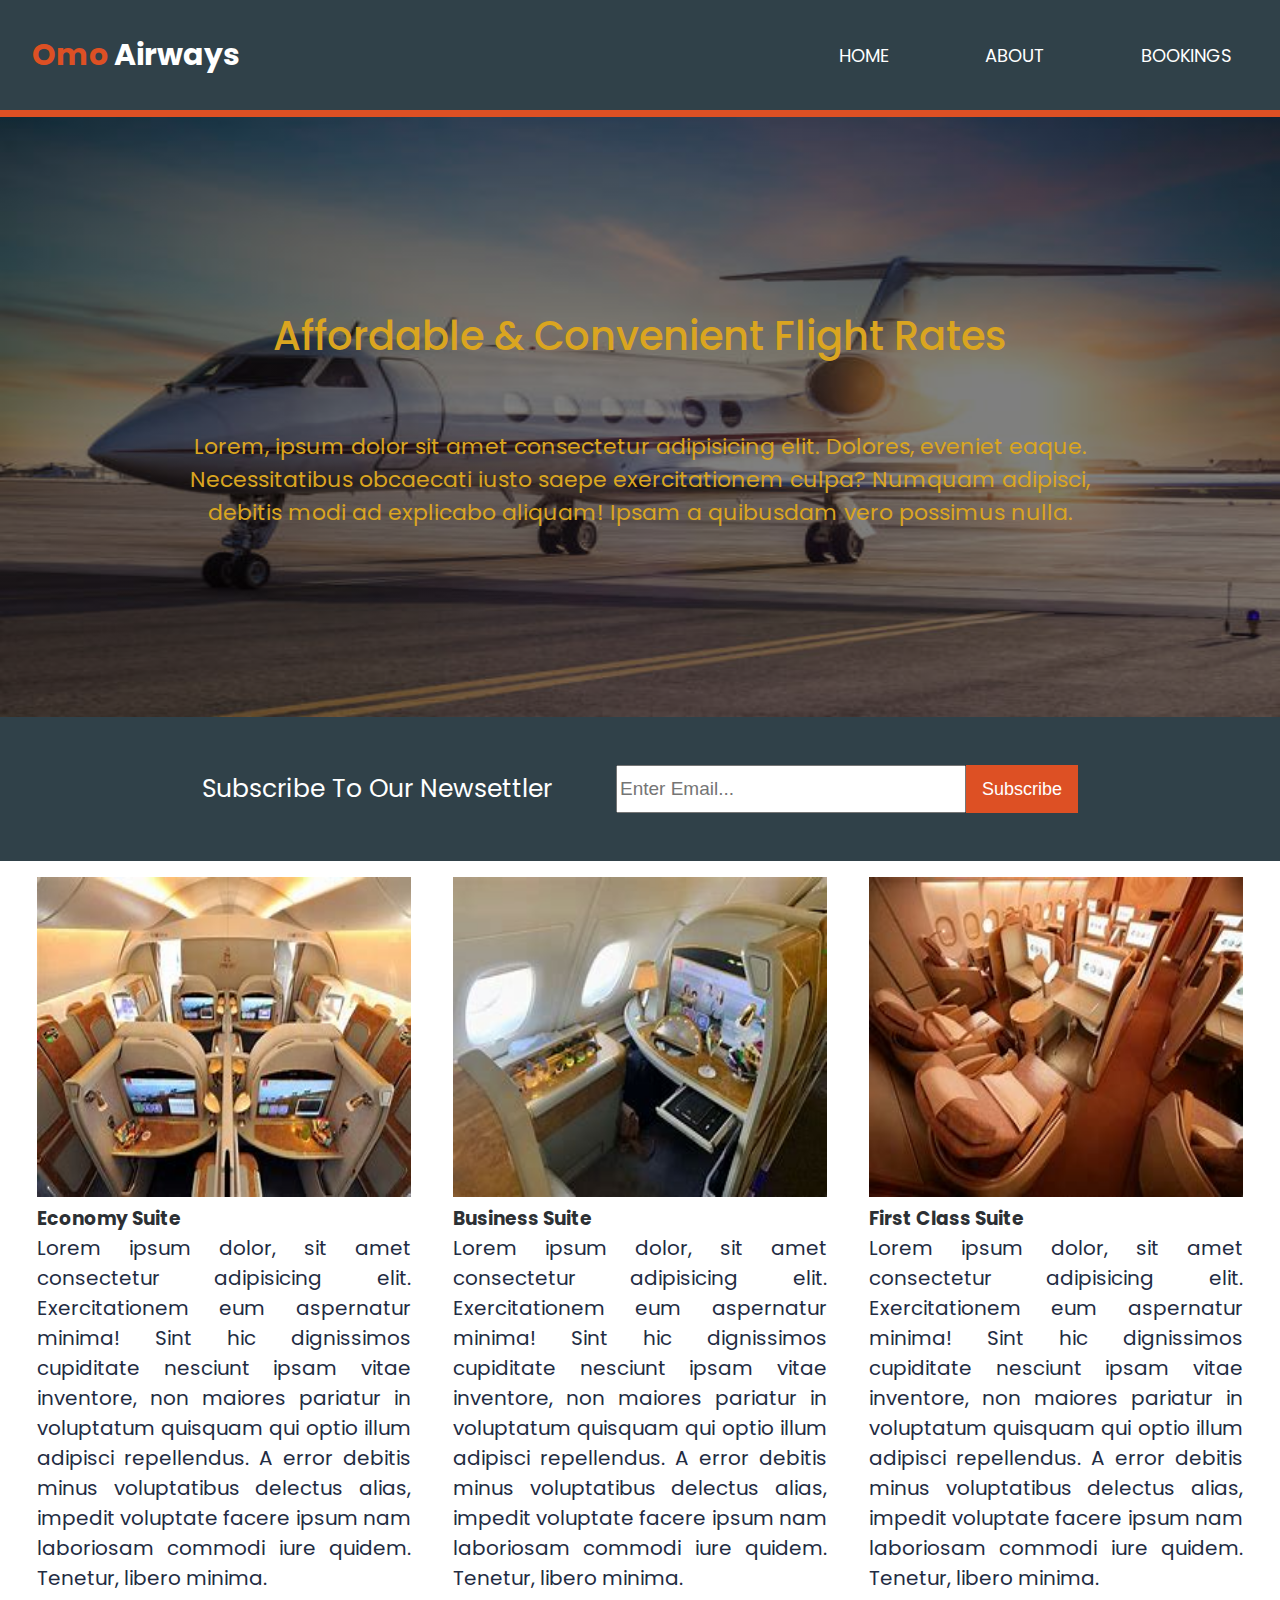
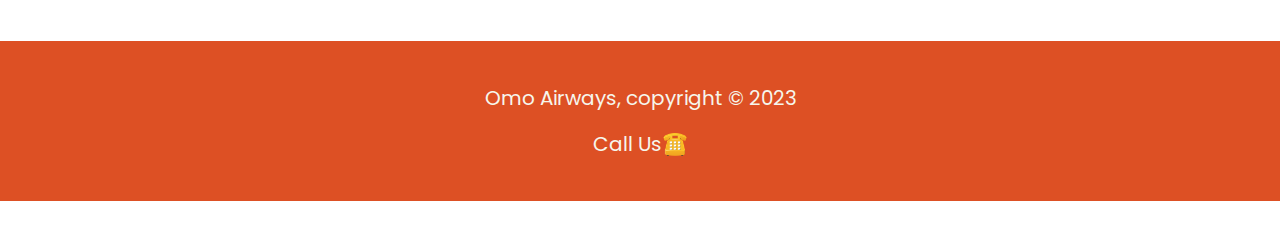
<file: index.html>
<!DOCTYPE html>
<html lang="en">
  <head>
    <meta charset="UTF-8" />
    <meta http-equiv="X-UA-Compatible" content="IE=edge" />
    <meta name="viewport" content="width=device-width, initial-scale=1.0" />
    <link rel="stylesheet" href="css/main.css" />
    <title>Aircraft Website</title>
  </head>
  <body>
    <header>
      <div class="main_header">
        <h1><span>Omo</span> Airways</h1>
        <img
          id="image"
          src="./image/icons8-menu-rounded-30.png"
          width="40px"
          alt=""
        />
      </div>
      <nav>
        <ul class="menu">
          <li onclick="location.href ='index.html';">HOME</li>
          <li onclick="location.href='about.html'">ABOUT</li>
          <li onclick="location.href='booking.html'">BOOKINGS</li>
        </ul>
      </nav>
    </header>
    <div class="aircraft">
      <p class="leadPara">Affordable & Convenient Flight Rates</p>
      <p class="belowPara">
        Lorem, ipsum dolor sit amet consectetur adipisicing elit. Dolores,
        eveniet eaque. Necessitatibus obcaecati iusto saepe exercitationem
        culpa? Numquam adipisci, debitis modi ad explicabo aliquam! Ipsam a
        quibusdam vero possimus nulla.
      </p>
    </div>
    <div class="subscribeHeader">
      <p>Subscribe To Our Newsettler</p>
      <fieldset>
        <input type="email" placeholder="Enter Email..." maxlength="50" />
        <button type="submit">Subscribe</button>
      </fieldset>
    </div>
    <article class="homeArticle">
      <div class="homearticleChildren">
        <img src="./image/OIP (1).jpeg" alt="" />
        <h3>Economy Suite</h3>
        <p>
          Lorem ipsum dolor, sit amet consectetur adipisicing elit.
          Exercitationem eum aspernatur minima! Sint hic dignissimos cupiditate
          nesciunt ipsam vitae inventore, non maiores pariatur in voluptatum
          quisquam qui optio illum adipisci repellendus. A error debitis minus
          voluptatibus delectus alias, impedit voluptate facere ipsum nam
          laboriosam commodi iure quidem. Tenetur, libero minima.
        </p>
      </div>
      <div class="homearticleChildren">
        <img src="./image/OIP.jpeg" alt="" />
        <h3>Business Suite</h3>
        <p>
          Lorem ipsum dolor, sit amet consectetur adipisicing elit.
          Exercitationem eum aspernatur minima! Sint hic dignissimos cupiditate
          nesciunt ipsam vitae inventore, non maiores pariatur in voluptatum
          quisquam qui optio illum adipisci repellendus. A error debitis minus
          voluptatibus delectus alias, impedit voluptate facere ipsum nam
          laboriosam commodi iure quidem. Tenetur, libero minima.
        </p>
      </div>
      <div class="homearticleChildren">
        <img src="./image/download.jpeg" alt="" />
        <h3>First Class Suite</h3>
        <p>
          Lorem ipsum dolor, sit amet consectetur adipisicing elit.
          Exercitationem eum aspernatur minima! Sint hic dignissimos cupiditate
          nesciunt ipsam vitae inventore, non maiores pariatur in voluptatum
          quisquam qui optio illum adipisci repellendus. A error debitis minus
          voluptatibus delectus alias, impedit voluptate facere ipsum nam
          laboriosam commodi iure quidem. Tenetur, libero minima.
        </p>
      </div>
    </article>
    <footer>
      Omo Airways, copyright &copy 2023
      <a href="tel:+2347066156225"
        >Call Us <img src="./image/icons8-rotary-phone-48.png" alt=""
      /></a>
    </footer>

    <script src="js/index.js"></script>
  </body>
</html>
</file>
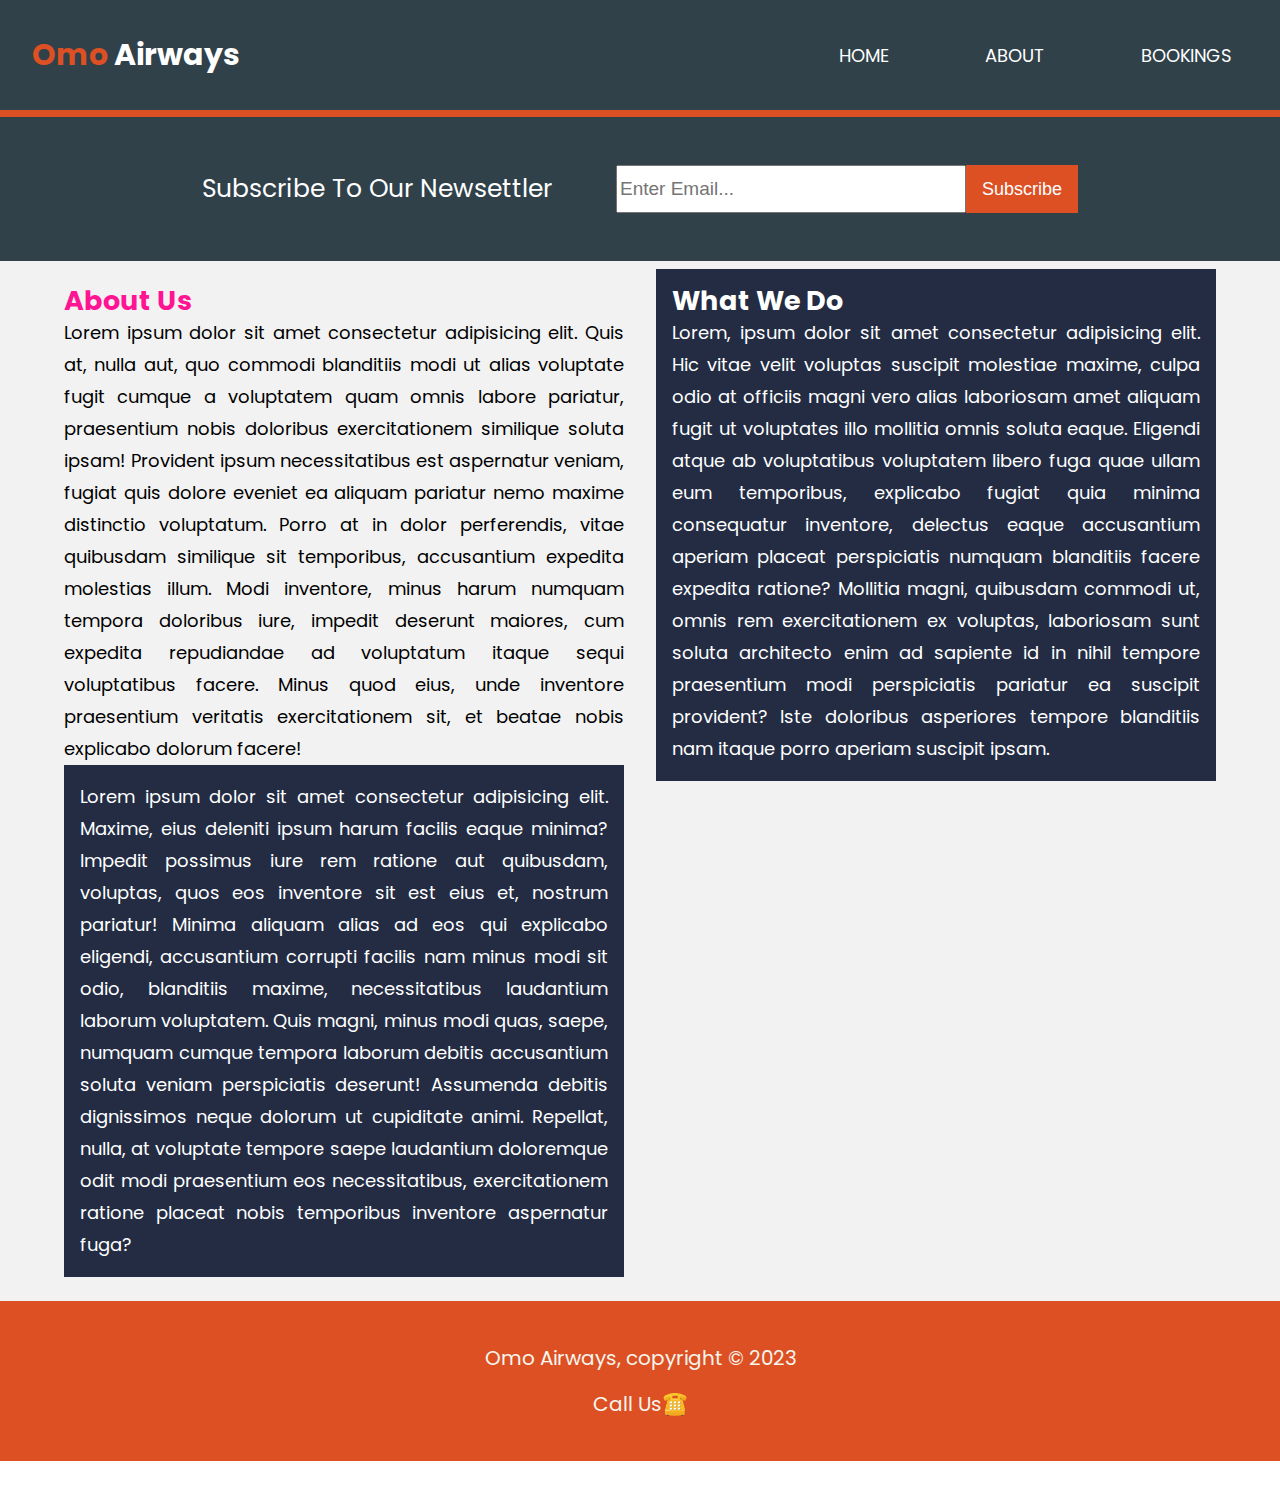
<file: about.html>
<!DOCTYPE html>
<html lang="en">
  <head>
    <meta charset="UTF-8" />
    <meta http-equiv="X-UA-Compatible" content="IE=edge" />
    <meta name="viewport" content="width=device-width, initial-scale=1.0" />
    <link rel="stylesheet" href="css/main.css" />

    <title>About page</title>
  </head>
  <body>
    <header>
      <div class="main_header">
        <h1><span>Omo</span> Airways</h1>
        <img
          id="image"
          src="./image/icons8-menu-rounded-30.png"
          width="40px"
          alt=""
        />
      </div>
      <nav>
        <ul class="menu">
          <li onclick="location.href ='index.html';">HOME</li>
          <li onclick="location.href='about.html'">ABOUT</li>
          <li onclick="location.href='booking.html'">BOOKINGS</li>
        </ul>
      </nav>
    </header>
    <div class="subscribeHeader">
      <p>Subscribe To Our Newsettler</p>
      <fieldset>
        <input type="email" placeholder="Enter Email..." />
        <button type="submit">Subscribe</button>
      </fieldset>
    </div>
    <div class="aboutUs">
      <div class="aboutChildren">
        <h2 class="aboutheading">About Us</h2>
        <p>
          Lorem ipsum dolor sit amet consectetur adipisicing elit. Quis at,
          nulla aut, quo commodi blanditiis modi ut alias voluptate fugit cumque
          a voluptatem quam omnis labore pariatur, praesentium nobis doloribus
          exercitationem similique soluta ipsam! Provident ipsum necessitatibus
          est aspernatur veniam, fugiat quis dolore eveniet ea aliquam pariatur
          nemo maxime distinctio voluptatum. Porro at in dolor perferendis,
          vitae quibusdam similique sit temporibus, accusantium expedita
          molestias illum. Modi inventore, minus harum numquam tempora doloribus
          iure, impedit deserunt maiores, cum expedita repudiandae ad voluptatum
          itaque sequi voluptatibus facere. Minus quod eius, unde inventore
          praesentium veritatis exercitationem sit, et beatae nobis explicabo
          dolorum facere!
        </p>
        <p class="separateBG">
          Lorem ipsum dolor sit amet consectetur adipisicing elit. Maxime, eius
          deleniti ipsum harum facilis eaque minima? Impedit possimus iure rem
          ratione aut quibusdam, voluptas, quos eos inventore sit est eius et,
          nostrum pariatur! Minima aliquam alias ad eos qui explicabo eligendi,
          accusantium corrupti facilis nam minus modi sit odio, blanditiis
          maxime, necessitatibus laudantium laborum voluptatem. Quis magni,
          minus modi quas, saepe, numquam cumque tempora laborum debitis
          accusantium soluta veniam perspiciatis deserunt! Assumenda debitis
          dignissimos neque dolorum ut cupiditate animi. Repellat, nulla, at
          voluptate tempore saepe laudantium doloremque odit modi praesentium
          eos necessitatibus, exercitationem ratione placeat nobis temporibus
          inventore aspernatur fuga?
        </p>
      </div>
      <div class="aboutChildren separateBG aboutChildren11">
        <h2>What We Do</h2>
        <p>
          Lorem, ipsum dolor sit amet consectetur adipisicing elit. Hic vitae
          velit voluptas suscipit molestiae maxime, culpa odio at officiis magni
          vero alias laboriosam amet aliquam fugit ut voluptates illo mollitia
          omnis soluta eaque. Eligendi atque ab voluptatibus voluptatem libero
          fuga quae ullam eum temporibus, explicabo fugiat quia minima
          consequatur inventore, delectus eaque accusantium aperiam placeat
          perspiciatis numquam blanditiis facere expedita ratione? Mollitia
          magni, quibusdam commodi ut, omnis rem exercitationem ex voluptas,
          laboriosam sunt soluta architecto enim ad sapiente id in nihil tempore
          praesentium modi perspiciatis pariatur ea suscipit provident? Iste
          doloribus asperiores tempore blanditiis nam itaque porro aperiam
          suscipit ipsam.
        </p>
      </div>
    </div>
    <footer>
      Omo Airways, copyright &copy 2023
      <a href="tel:+2347066156225"
        >Call Us <img src="./image/icons8-rotary-phone-48.png" alt="" />
      </a>
    </footer>

    <script src="js/index.js"></script>
  </body>
</html>
</file>
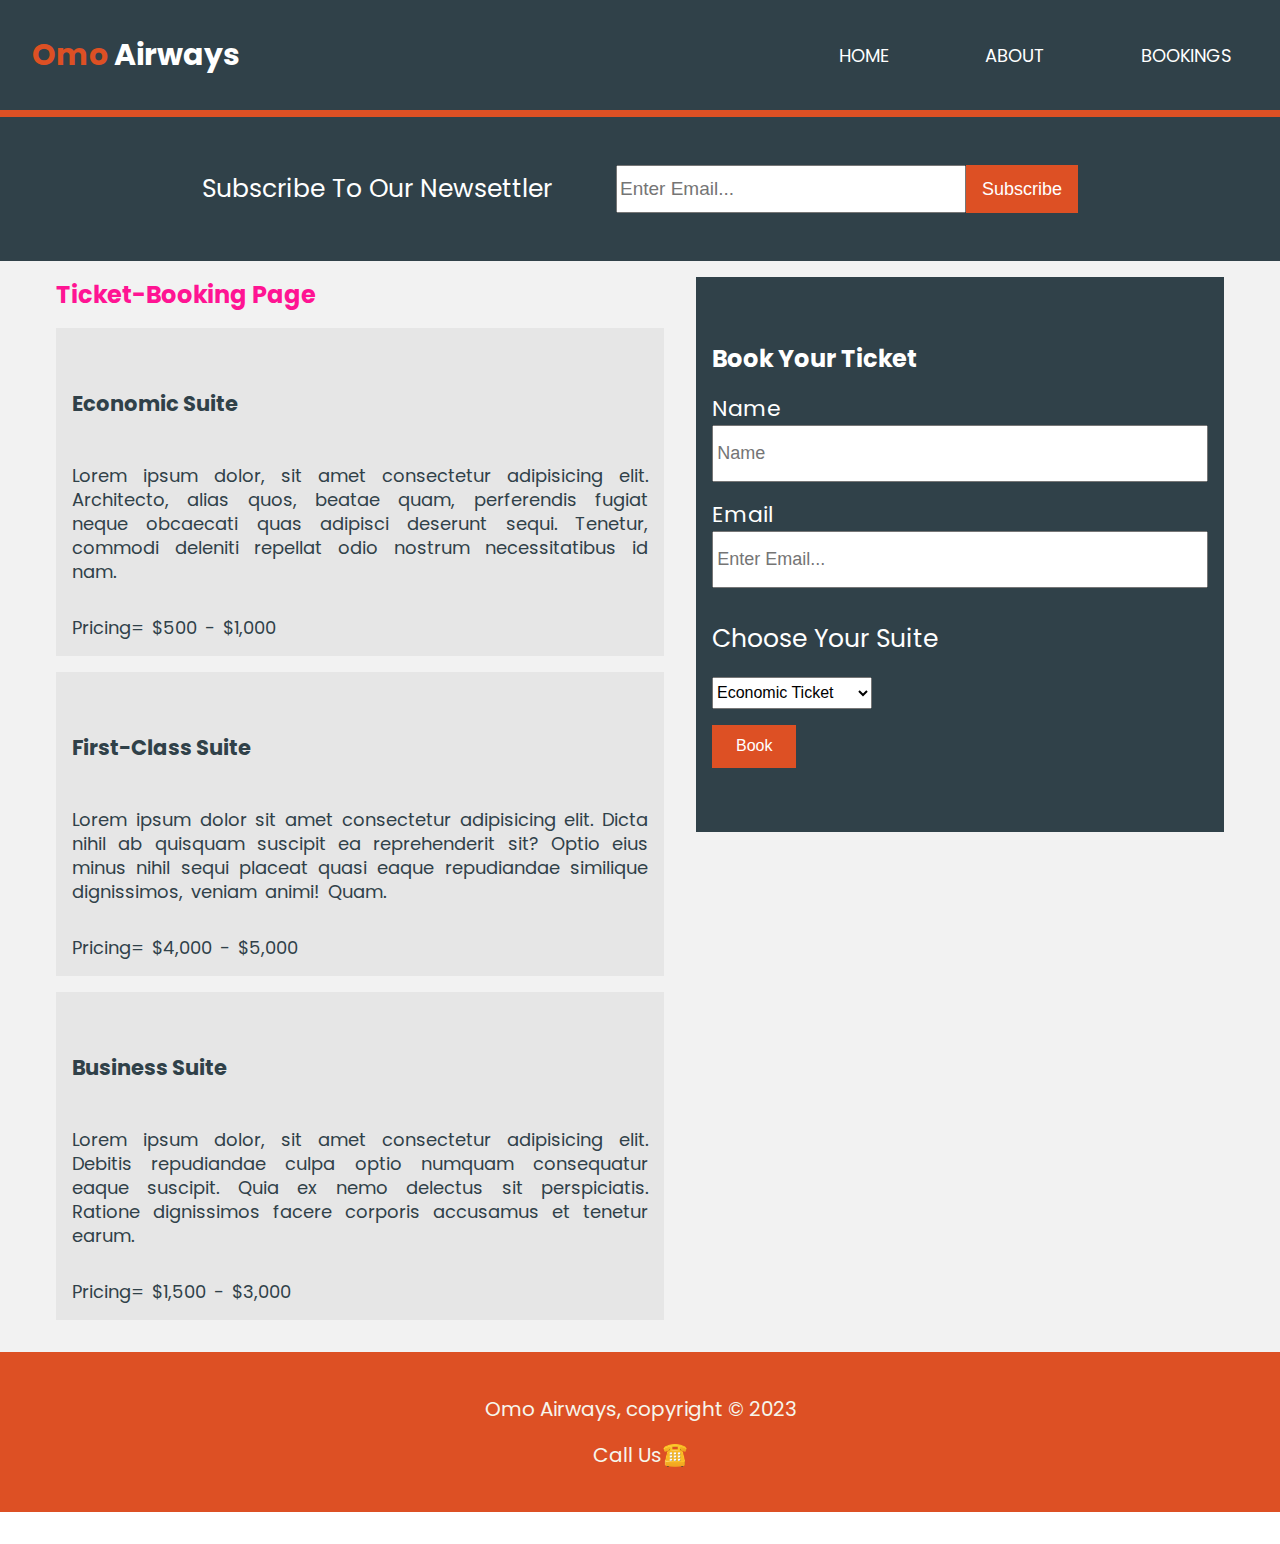
<file: booking.html>
<!DOCTYPE html>
<html lang="en">
  <head>
    <meta charset="UTF-8" />
    <meta http-equiv="X-UA-Compatible" content="IE=edge" />
    <meta name="viewport" content="width=device-width, initial-scale=1.0" />
    <link rel="stylesheet" href="css/main.css" />
    <title>Booking Page</title>
  </head>
  <body>
    <header>
      <div class="main_header">
        <h1><span>Omo</span> Airways</h1>
        <img
          id="image"
          src="./image/icons8-menu-rounded-30.png"
          width="40px"
          alt=""
        />
      </div>
      <nav>
        <ul class="menu">
          <li onclick="location.href ='index.html';">HOME</li>
          <li onclick="location.href='about.html'">ABOUT</li>
          <li onclick="location.href='booking.html'">BOOKINGS</li>
        </ul>
      </nav>
    </header>
    <div class="subscribeHeader">
      <p>Subscribe To Our Newsettler</p>
      <fieldset>
        <input type="email" placeholder="Enter Email..." maxlength="50" />
        <button type="submit">Subscribe</button>
      </fieldset>
    </div>
    <div class="booking">
      <div class="bookingChildOne">
        <h2>Ticket-Booking Page</h2>
        <div class="childOneChildren">
          <h3>Economic Suite</h3>
          <p>
            Lorem ipsum dolor, sit amet consectetur adipisicing elit.
            Architecto, alias quos, beatae quam, perferendis fugiat neque
            obcaecati quas adipisci deserunt sequi. Tenetur, commodi deleniti
            repellat odio nostrum necessitatibus id nam.
          </p>
          <p class="price">Pricing= $500 - $1,000</p>
        </div>
        <div class="childOneChildren">
          <h3>First-Class Suite</h3>
          <p>
            Lorem ipsum dolor sit amet consectetur adipisicing elit. Dicta nihil
            ab quisquam suscipit ea reprehenderit sit? Optio eius minus nihil
            sequi placeat quasi eaque repudiandae similique dignissimos, veniam
            animi! Quam.
          </p>
          <p class="price">Pricing= $4,000 - $5,000</p>
        </div>
        <div class="childOneChildren">
          <h3>Business Suite</h3>
          <p>
            Lorem ipsum dolor, sit amet consectetur adipisicing elit. Debitis
            repudiandae culpa optio numquam consequatur eaque suscipit. Quia ex
            nemo delectus sit perspiciatis. Ratione dignissimos facere corporis
            accusamus et tenetur earum.
          </p>
          <p class="price">Pricing= $1,500 - $3,000</p>
        </div>
      </div>
      <div class="bookingChildTwo">
        <form action="">
          <h2>Book Your Ticket</h2>
          <label for="name"
            >Name<input type="text" id="name" placeholder="Name" required
          /></label>
          <label for="email"
            >Email
            <input
              type="email"
              id="email"
              placeholder="Enter Email..."
              required
          /></label>
          <label for="bookingOption">
            <p>Choose Your Suite</p>
            <select name="bookingOption" id="bookingOption">
              <option value="economic">Economic Ticket</option>
              <option value="first-class">First-Class Ticket</option>
              <option value="business">Business Ticket</option>
            </select>
          </label>

          <br />
          <button type="submit">Book</button>
        </form>
      </div>
    </div>
    <footer>
      Omo Airways, copyright &copy 2023
      <a href="tel:+2347066156225"
        >Call Us <img src="./image/icons8-rotary-phone-48.png" alt=""
      /></a>
    </footer>

    <script src="js/index.js"></script>
  </body>
</html>
</file>
<file: css/main.css>
@import url("https://fonts.googleapis.com/css2?family=Poppins:ital,wght@0,100;0,200;0,300;0,400;0,500;0,600;0,700;0,800;0,900;1,100;1,200;1,300;1,400;1,500;1,600;1,700;1,800;1,900&display=swap");
header {
  background: #304149;
  border-bottom: 7px solid #dd5024;
}
header .main_header {
  width: 100%;
  display: -webkit-box;
  display: -ms-flexbox;
  display: flex;
  -webkit-box-pack: justify;
      -ms-flex-pack: justify;
          justify-content: space-between;
  padding: 2rem;
}
header .main_header h1 {
  color: #fff;
  font-size: 23px;
}
header .main_header h1 span {
  color: #dd5024;
}
header .main_header #image {
  width: 35px;
}
header nav ul {
  list-style-type: none;
  display: none;
  text-align: center;
  padding: 0.5rem 0;
  color: #fff;
}
header nav ul li {
  padding: 1rem 0;
  width: 100%;
  font-size: 13px;
}
header nav ul li:hover,
header nav ul li:active,
header nav ul li:after {
  opacity: 0.6;
  background-color: rgba(255, 255, 255, 0.04);
}

@media (min-width: 769px) {
  header {
    background: #304149;
    display: -webkit-box;
    display: -ms-flexbox;
    display: flex;
    -webkit-box-orient: horizontal;
    -webkit-box-direction: normal;
        -ms-flex-direction: row;
            flex-direction: row;
    -webkit-box-align: center;
        -ms-flex-align: center;
            align-items: center;
    -webkit-box-pack: justify;
        -ms-flex-pack: justify;
            justify-content: space-between;
  }
  header .main_header {
    display: -webkit-box;
    display: -ms-flexbox;
    display: flex;
    width: -webkit-fit-content;
    width: -moz-fit-content;
    width: fit-content;
  }
  header .main_header h1 {
    font-size: 30px;
  }
  header .main_header #image {
    display: none;
  }
  header nav ul {
    list-style-type: none;
    display: -webkit-box;
    display: -ms-flexbox;
    display: flex;
    text-align: center;
    padding: 0.5rem 0;
  }
  header nav ul li {
    padding: 1rem 2rem;
    border-radius: 10px;
    margin: 0 1rem;
    cursor: pointer;
    font-size: 18px;
  }
  header nav ul li:hover,
  header nav ul li:active,
  header nav ul li:after {
    opacity: 0.6;
    background-color: rgba(255, 255, 255, 0.04);
  }
}
@media (min-width: 577px) and (max-width: 768px) {
  header {
    width: 100%;
    background: #304149;
    display: -webkit-box;
    display: -ms-flexbox;
    display: flex;
    -webkit-box-orient: horizontal;
    -webkit-box-direction: normal;
        -ms-flex-direction: row;
            flex-direction: row;
    padding: 0 1.5rem;
    -webkit-box-align: center;
        -ms-flex-align: center;
            align-items: center;
  }
  header .main_header {
    max-width: 100%;
    display: -webkit-box;
    display: -ms-flexbox;
    display: flex;
    -webkit-box-pack: justify;
        -ms-flex-pack: justify;
            justify-content: space-between;
    padding: 2rem 0;
  }
  header .main_header h1 {
    font-size: 25px;
  }
  header .main_header #image {
    display: none;
  }
  header nav ul {
    list-style-type: none;
    display: -webkit-box;
    display: -ms-flexbox;
    display: flex;
    text-align: center;
    padding: 0.5rem 0;
  }
  header nav ul li {
    padding: 0.5rem 0.8rem;
    border-radius: 10px;
    margin: 0 0.5rem;
    cursor: pointer;
    font-size: 15px;
  }
  header nav ul li:hover,
  header nav ul li:active,
  header nav ul li:after {
    opacity: 0.6;
    background-color: rgba(255, 255, 255, 0.04);
  }
}
.aircraft {
  display: -webkit-box;
  display: -ms-flexbox;
  display: flex;
  -webkit-box-orient: vertical;
  -webkit-box-direction: normal;
      -ms-flex-direction: column;
          flex-direction: column;
  -webkit-box-align: center;
      -ms-flex-align: center;
          align-items: center;
  -webkit-box-pack: center;
      -ms-flex-pack: center;
          justify-content: center;
  background: -webkit-gradient(linear, left top, left bottom, from(rgba(0, 0, 0, 0.5))), url(../image/aircraft.jpg);
  background: linear-gradient(to bottom, rgba(0, 0, 0, 0.5) 0%), url(../image/aircraft.jpg);
  background-repeat: no-repeat;
  width: 100%;
  height: 400px;
  background-repeat: no-repeat;
  color: #f3eae3;
  text-align: center;
  padding: 0 1rem;
  color: goldenrod;
}
.aircraft .leadPara {
  font-size: 23px;
  font-weight: 500;
  margin-bottom: 3rem;
}
.aircraft .belowpara {
  font-size: 18px;
  font-size: 14px;
}

.homeArticle {
  width: 100%;
  padding: 1rem;
}
.homeArticle .homearticleChildren {
  margin-bottom: 2rem;
  text-align: justify;
  width: 100%;
  color: #2c3034;
}
.homeArticle .homearticleChildren img {
  width: 100%;
}

@media (min-width: 769px) {
  .aircraft {
    display: -webkit-box;
    display: -ms-flexbox;
    display: flex;
    -webkit-box-orient: vertical;
    -webkit-box-direction: normal;
        -ms-flex-direction: column;
            flex-direction: column;
    -webkit-box-align: center;
        -ms-flex-align: center;
            align-items: center;
    -webkit-box-pack: center;
        -ms-flex-pack: center;
            justify-content: center;
    background: -webkit-gradient(linear, left top, left bottom, from(rgba(0, 0, 0, 0.5))), url(../image/aircraft.jpg);
    background: linear-gradient(to bottom, rgba(0, 0, 0, 0.5) 0%), url(../image/aircraft.jpg);
    background-repeat: no-repeat;
    width: 100% 100%;
    height: 600px;
    background-repeat: no-repeat;
    background-size: 100% 100%;
    color: #f3eae3;
    text-align: center;
    padding: 0 10rem;
    color: goldenrod;
  }
  .aircraft .leadPara {
    font-size: 40px;
    font-weight: 500;
    margin-bottom: 4rem;
  }
  .aircraft .belowPara {
    font-size: 22px;
  }
}
@media (min-width: 769px) {
  .homeArticle {
    width: 100%;
    padding: 1rem;
    display: -webkit-box;
    display: -ms-flexbox;
    display: flex;
    -ms-flex-pack: distribute;
        justify-content: space-around;
  }
  .homeArticle .homearticleChildren {
    margin-bottom: 2rem;
    text-align: justify;
    width: 30%;
  }
  .homeArticle .homearticleChildren img {
    width: 100%;
    height: 20rem;
  }
  .homeArticle .homearticleChildren p {
    font-size: 20px;
    color: #232c43;
  }
}
@media (min-width: 577px) and (max-width: 769px) {
  .aircraft {
    display: -webkit-box;
    display: -ms-flexbox;
    display: flex;
    -webkit-box-orient: vertical;
    -webkit-box-direction: normal;
        -ms-flex-direction: column;
            flex-direction: column;
    -webkit-box-align: center;
        -ms-flex-align: center;
            align-items: center;
    -webkit-box-pack: center;
        -ms-flex-pack: center;
            justify-content: center;
    background: -webkit-gradient(linear, left top, left bottom, from(rgba(0, 0, 0, 0.5))), url(../image/aircraft.jpg);
    background: linear-gradient(to bottom, rgba(0, 0, 0, 0.5) 0%), url(../image/aircraft.jpg);
    background-repeat: no-repeat;
    width: 100% 100%;
    height: 400px;
    background-repeat: no-repeat;
    background-size: 100% 100%;
    color: #f3eae3;
    text-align: center;
    padding: 0 1rem;
    color: goldenrod;
  }
  .aircraft .leadPara {
    font-size: 40px;
    font-weight: 500;
    margin-bottom: 2rem;
    font-size: 25px;
  }
  .aircraft .belowPara {
    font-size: 17px;
  }
}
@media (min-width: 577px) and (max-width: 769px) {
  .homeArticle {
    width: 100%;
    padding: 2rem 0;
    display: -webkit-box;
    display: -ms-flexbox;
    display: flex;
    -webkit-box-orient: vertical;
    -webkit-box-direction: normal;
        -ms-flex-direction: column;
            flex-direction: column;
    -webkit-box-pack: center;
        -ms-flex-pack: center;
            justify-content: center;
    -webkit-box-align: center;
        -ms-flex-align: center;
            align-items: center;
  }
  .homeArticle .homearticleChildren {
    margin-bottom: 2rem;
    text-align: justify;
    width: 80%;
  }
  .homeArticle .homearticleChildren img {
    width: 100%;
    height: 16rem;
  }
  .homeArticle .homearticleChildren p {
    color: #232c43;
    font-size: 14px;
  }
}
.subscribeHeader {
  padding: 1rem 0;
  background-color: #304149;
  text-align: center;
}
.subscribeHeader p {
  color: #fff;
  font-size: 20px;
  font-weight: 400;
  margin: 1rem 0;
}
.subscribeHeader fieldset {
  display: -webkit-box;
  display: -ms-flexbox;
  display: flex;
  border: none;
  -webkit-box-pack: center;
      -ms-flex-pack: center;
          justify-content: center;
  height: 2.8rem;
  font-size: 18px;
}
.subscribeHeader fieldset input {
  padding: 0.5rem 2px;
  width: 250px;
  outline: none;
}
.subscribeHeader fieldset button {
  background-color: #dd5024;
  padding: 0.4rem 1rem;
  color: #fff;
  border: none;
  font-size: 16px;
}

@media (min-width: 577px) and (min-width: 769px) {
  .subscribeHeader {
    padding: 2rem 0;
    background-color: #304149;
    -webkit-box-align: center;
        -ms-flex-align: center;
            align-items: center;
    -webkit-box-pack: center;
        -ms-flex-pack: center;
            justify-content: center;
    display: -webkit-box;
    display: -ms-flexbox;
    display: flex;
    gap: 4rem;
  }
  .subscribeHeader p {
    color: #fff;
    font-size: 25px;
    font-weight: 400;
    height: 3rem;
    display: -webkit-box;
    display: -ms-flexbox;
    display: flex;
    -webkit-box-align: center;
        -ms-flex-align: center;
            align-items: center;
  }
  .subscribeHeader fieldset {
    display: -webkit-box;
    display: -ms-flexbox;
    display: flex;
    border: none;
    height: 3rem;
  }
  .subscribeHeader fieldset input {
    padding: 0.5rem 2px;
    width: 350px;
    outline: none;
    font-size: 19px;
  }
  .subscribeHeader fieldset button {
    background-color: #dd5024;
    padding: 0.4rem 1rem;
    color: #fff;
    border: none;
    font-size: 18px;
    cursor: pointer;
  }
  .subscribeHeader fieldset button:hover {
    opacity: 0.9;
    background-color: rgb(241, 103, 37);
  }
}
@media (min-width: 577px) and (max-width: 768px) {
  .subscribeHeader {
    padding: 2rem 0;
    background-color: #304149;
    -webkit-box-align: center;
        -ms-flex-align: center;
            align-items: center;
    -webkit-box-pack: center;
        -ms-flex-pack: center;
            justify-content: center;
    display: -webkit-box;
    display: -ms-flexbox;
    display: flex;
    gap: 4rem;
  }
  .subscribeHeader p {
    color: #fff;
    font-size: 20px;
    font-weight: 300;
    height: 3rem;
    display: -webkit-box;
    display: -ms-flexbox;
    display: flex;
    -webkit-box-align: center;
        -ms-flex-align: center;
            align-items: center;
  }
  .subscribeHeader fieldset {
    display: -webkit-box;
    display: -ms-flexbox;
    display: flex;
    border: none;
    height: 3rem;
  }
  .subscribeHeader fieldset input {
    padding: 0.5rem 2px;
    width: 300px;
    outline: none;
    font-size: 19px;
  }
  .subscribeHeader fieldset button {
    background-color: #dd5024;
    padding: 0.4rem 1rem;
    color: #fff;
    border: none;
    font-size: 18px;
    cursor: pointer;
  }
  .subscribeHeader fieldset button:hover {
    opacity: 0.9;
    background-color: rgb(241, 103, 37);
  }
}
.aboutUs {
  width: 100%;
  background-color: #f2f2f2;
  padding: 0.5rem;
  display: -webkit-box;
  display: -ms-flexbox;
  display: flex;
  -webkit-box-orient: vertical;
  -webkit-box-direction: normal;
      -ms-flex-direction: column;
          flex-direction: column;
}
.aboutUs .aboutChildren {
  width: 100%;
  padding: 1rem 0;
  font-size: 15px;
  text-align: justify;
  line-height: 1.5rem;
}
.aboutUs .aboutChildren .aboutheading {
  color: deeppink;
}
.aboutUs .separateBG {
  background-color: #232c43;
  color: #fff;
  padding: 1rem;
}

@media (min-width: 769px) {
  .aboutUs {
    background-color: #f2f2f2;
    width: 100%;
    padding: 0.5rem 1rem;
    display: -webkit-box;
    display: -ms-flexbox;
    display: flex;
    -webkit-box-orient: horizontal;
    -webkit-box-direction: normal;
        -ms-flex-direction: row;
            flex-direction: row;
    gap: 2rem;
    -ms-flex-direction: center;
        flex-direction: center;
    -webkit-box-pack: center;
        -ms-flex-pack: center;
            justify-content: center;
  }
  .aboutUs .aboutChildren {
    width: 35rem;
    padding: 1rem 0;
    font-size: 18px;
    text-align: justify;
    line-height: 2rem;
  }
  .aboutUs .aboutChildren .aboutheading {
    color: deeppink;
  }
  .aboutUs .separateBG {
    background-color: #232c43;
    color: #fff;
    padding: 1rem;
  }
  .aboutUs .aboutChildren11 {
    height: -webkit-fit-content;
    height: -moz-fit-content;
    height: fit-content;
  }
}
@media (min-width: 577px) and (max-width: 768px) {
  .aboutUs {
    background-color: #f2f2f2;
    width: 100%;
    padding: 0.5rem 1rem;
    display: -webkit-box;
    display: -ms-flexbox;
    display: flex;
    -webkit-box-orient: horizontal;
    -webkit-box-direction: normal;
        -ms-flex-direction: row;
            flex-direction: row;
    gap: 1rem;
  }
  .aboutUs .aboutChildren {
    width: 30rem;
    padding: 1rem 0;
    font-size: 15px;
    text-align: justify;
    line-height: 1.5rem;
  }
  .aboutUs .aboutChildren .aboutheading {
    color: deeppink;
  }
  .aboutUs .separateBG {
    background-color: #232c43;
    color: #fff;
    padding: 1rem;
  }
  .aboutUs .aboutChildren11 {
    height: -webkit-fit-content;
    height: -moz-fit-content;
    height: fit-content;
  }
}
.booking {
  background-color: #f2f2f2;
  width: 100%;
  display: -webkit-box;
  display: -ms-flexbox;
  display: flex;
  -webkit-box-orient: vertical;
  -webkit-box-direction: normal;
      -ms-flex-direction: column;
          flex-direction: column;
}
.booking .bookingChildOne {
  width: inherit;
  padding: 1rem;
  height: -webkit-fit-content;
  height: -moz-fit-content;
  height: fit-content;
}
.booking .bookingChildOne h2 {
  color: deeppink;
}
.booking .bookingChildOne .childOneChildren {
  background-color: #e6e6e6;
  max-width: 100%;
  padding: 1rem;
  height: 25rem;
  margin: 1rem 0;
  color: #304149;
  font-size: 16px;
}
.booking .bookingChildOne .childOneChildren h3 {
  padding: 3rem 0;
}
.booking .bookingChildOne .childOneChildren p {
  line-height: 1.5rem;
  word-spacing: 3px;
  text-align: justify;
}
.booking .bookingChildOne .childOneChildren .price {
  margin-top: 2rem;
}
.booking .bookingChildTwo {
  width: 100%;
  height: -webkit-fit-content;
  height: -moz-fit-content;
  height: fit-content;
  padding: 1rem;
}
.booking .bookingChildTwo form {
  background-color: #304149;
  padding: 4rem 1rem;
  color: #fff;
}
.booking .bookingChildTwo form h2 {
  color: #fff;
  margin-bottom: 1rem;
}
.booking .bookingChildTwo form label {
  font-size: 22px;
  color: #fff;
  margin: 3rem 0;
  padding: 5rem 0;
}
.booking .bookingChildTwo form label input {
  width: 100%;
  padding: 1rem 0.2rem;
  margin-bottom: 1rem;
  outline: none;
  font-size: 18px;
}
.booking .bookingChildTwo form p {
  font-size: 25px;
  margin: 1rem 0;
}
.booking .bookingChildTwo form select {
  width: 10rem;
  height: 2rem;
  font-size: 16px;
}
.booking .bookingChildTwo form button {
  background-color: #dd5024;
  padding: 0.8rem 1.5rem;
  border: none;
  margin-top: 1rem;
  color: #fff;
  font-size: 16px;
  cursor: pointer;
}
.booking .bookingChildTwo form button:hover {
  opacity: 0.9;
  background-color: rgb(241, 103, 37);
}

@media (min-width: 769px) {
  .booking {
    background-color: #f2f2f2;
    width: 100%;
    display: -webkit-box;
    display: -ms-flexbox;
    display: flex;
    -webkit-box-orient: horizontal;
    -webkit-box-direction: normal;
        -ms-flex-direction: row;
            flex-direction: row;
    -webkit-box-pack: center;
        -ms-flex-pack: center;
            justify-content: center;
  }
  .booking .bookingChildOne {
    padding: 1rem;
    height: -webkit-fit-content;
    height: -moz-fit-content;
    height: fit-content;
    width: 40rem;
  }
  .booking .bookingChildOne h2 {
    color: deeppink;
  }
  .booking .bookingChildOne .childOneChildren {
    background-color: #e6e6e6;
    max-width: 100%;
    padding: 1rem;
    height: -webkit-fit-content;
    height: -moz-fit-content;
    height: fit-content;
    margin: 1rem 0;
    color: #304149;
    font-size: 18px;
    line-height: 1.5rem;
  }
  .booking .bookingChildOne .childOneChildren h3 {
    padding: 3rem 0;
  }
  .booking .bookingChildOne .childOneChildren p {
    line-height: 1.5rem;
    word-spacing: 3px;
    text-align: justify;
  }
  .booking .bookingChildOne .childOneChildren .price {
    margin-top: 2rem;
  }
  .booking .bookingChildTwo {
    width: 35rem;
    height: -webkit-fit-content;
    height: -moz-fit-content;
    height: fit-content;
    padding: 1rem;
  }
  .booking .bookingChildTwo form {
    background-color: #304149;
    padding: 4rem 1rem;
    color: #fff;
  }
  .booking .bookingChildTwo form h2 {
    color: #fff;
    margin-bottom: 1rem;
  }
  .booking .bookingChildTwo form label {
    font-size: 22px;
    color: #fff;
    margin: 3rem 0;
    padding: 5rem 0;
  }
  .booking .bookingChildTwo form label input {
    padding: 1rem 0.2rem;
    margin-bottom: 1rem;
    outline: none;
    font-size: 18px;
  }
  .booking .bookingChildTwo form p {
    font-size: 25px;
    margin: 1rem 0;
  }
  .booking .bookingChildTwo form select {
    width: 10rem;
    height: 2rem;
    font-size: 16px;
  }
  .booking .bookingChildTwo form button {
    background-color: #dd5024;
    padding: 0.8rem 1.5rem;
    border: none;
    margin-top: 1rem;
    color: #fff;
    font-size: 16px;
  }
  .booking .bookingChildTwo form button:hover {
    opacity: 0.9;
    background-color: rgb(241, 103, 37);
  }
}
@media (min-width: 577px) and (max-width: 769px) {
  .booking {
    background-color: #f2f2f2;
    width: 100%;
    display: -webkit-box;
    display: -ms-flexbox;
    display: flex;
    -webkit-box-orient: horizontal;
    -webkit-box-direction: normal;
        -ms-flex-direction: row;
            flex-direction: row;
    padding: 0 0.1rem;
  }
  .booking .bookingChildOne {
    -ms-flex-preferred-size: 50%;
        flex-basis: 50%;
    padding: 1rem;
    height: -webkit-fit-content;
    height: -moz-fit-content;
    height: fit-content;
  }
  .booking .bookingChildOne h2 {
    color: deeppink;
  }
  .booking .bookingChildOne .childOneChildren {
    background-color: #e6e6e6;
    max-width: 100%;
    padding: 1rem;
    height: -webkit-fit-content;
    height: -moz-fit-content;
    height: fit-content;
    margin: 1rem 0;
    color: #304149;
    font-size: 16px;
  }
  .booking .bookingChildOne .childOneChildren h3 {
    padding: 3rem 0;
  }
  .booking .bookingChildOne .childOneChildren p {
    line-height: 1.5rem;
    word-spacing: 3px;
    text-align: justify;
  }
  .booking .bookingChildOne .childOneChildren .price {
    margin-top: 2rem;
  }
  .booking .bookingChildTwo {
    width: 50%;
    height: -webkit-fit-content;
    height: -moz-fit-content;
    height: fit-content;
    padding: 1rem;
  }
  .booking .bookingChildTwo form {
    background-color: #304149;
    padding: 3rem 1rem;
    color: #fff;
  }
  .booking .bookingChildTwo form h2 {
    color: #fff;
    margin-bottom: 1rem;
  }
  .booking .bookingChildTwo form label {
    font-size: 20px;
    color: #fff;
    margin: 3rem 0;
    padding: 5rem 0;
  }
  .booking .bookingChildTwo form label input {
    padding: 1rem 0.2rem;
    margin-bottom: 1rem;
    outline: none;
    font-size: 16px;
  }
  .booking .bookingChildTwo form p {
    font-size: 17px;
    margin: 1rem 0;
  }
  .booking .bookingChildTwo form select {
    width: 9rem;
    height: 2rem;
    font-size: 16px;
  }
  .booking .bookingChildTwo form button {
    background-color: #dd5024;
    padding: 0.8rem 1.5rem;
    border: none;
    margin-top: 1rem;
    color: #fff;
    font-size: 16px;
  }
  .booking .bookingChildTwo form button:hover {
    opacity: 0.9;
    background-color: rgb(241, 103, 37);
  }
}
footer {
  width: 100%;
  height: 10rem;
  font-size: 15px;
  font-weight: 400;
  background-color: #dd5024;
  margin-bottom: 2rem;
  display: -webkit-box;
  display: -ms-flexbox;
  display: flex;
  -webkit-box-orient: vertical;
  -webkit-box-direction: normal;
      -ms-flex-direction: column;
          flex-direction: column;
  color: #f6f6ec;
  -webkit-box-align: center;
      -ms-flex-align: center;
          align-items: center;
  -webkit-box-pack: center;
      -ms-flex-pack: center;
          justify-content: center;
}
footer a {
  text-decoration: none;
  margin-top: 1rem;
  color: #f6f6ec;
  display: -webkit-box;
  display: -ms-flexbox;
  display: flex;
  -webkit-box-align: center;
      -ms-flex-align: center;
          align-items: center;
}
footer a:hover {
  color: goldenrod;
}
footer a:active {
  color: goldenrod;
}
footer img {
  width: 25px;
}

@media (min-width: 579px) {
  footer {
    font-size: 20px;
  }
  a {
    text-decoration: none;
    margin-top: 1rem;
    color: #f6f6ec;
  }
  a:hover {
    color: goldenrod;
  }
  a:active {
    color: goldenrod;
  }
  img {
    width: 25px;
  }
}
* {
  -webkit-box-sizing: border-box;
          box-sizing: border-box;
  padding: 0;
  margin: 0;
}

body {
  font-family: "Poppins", sans-serif;
}/*# sourceMappingURL=main.css.map */
</file>
